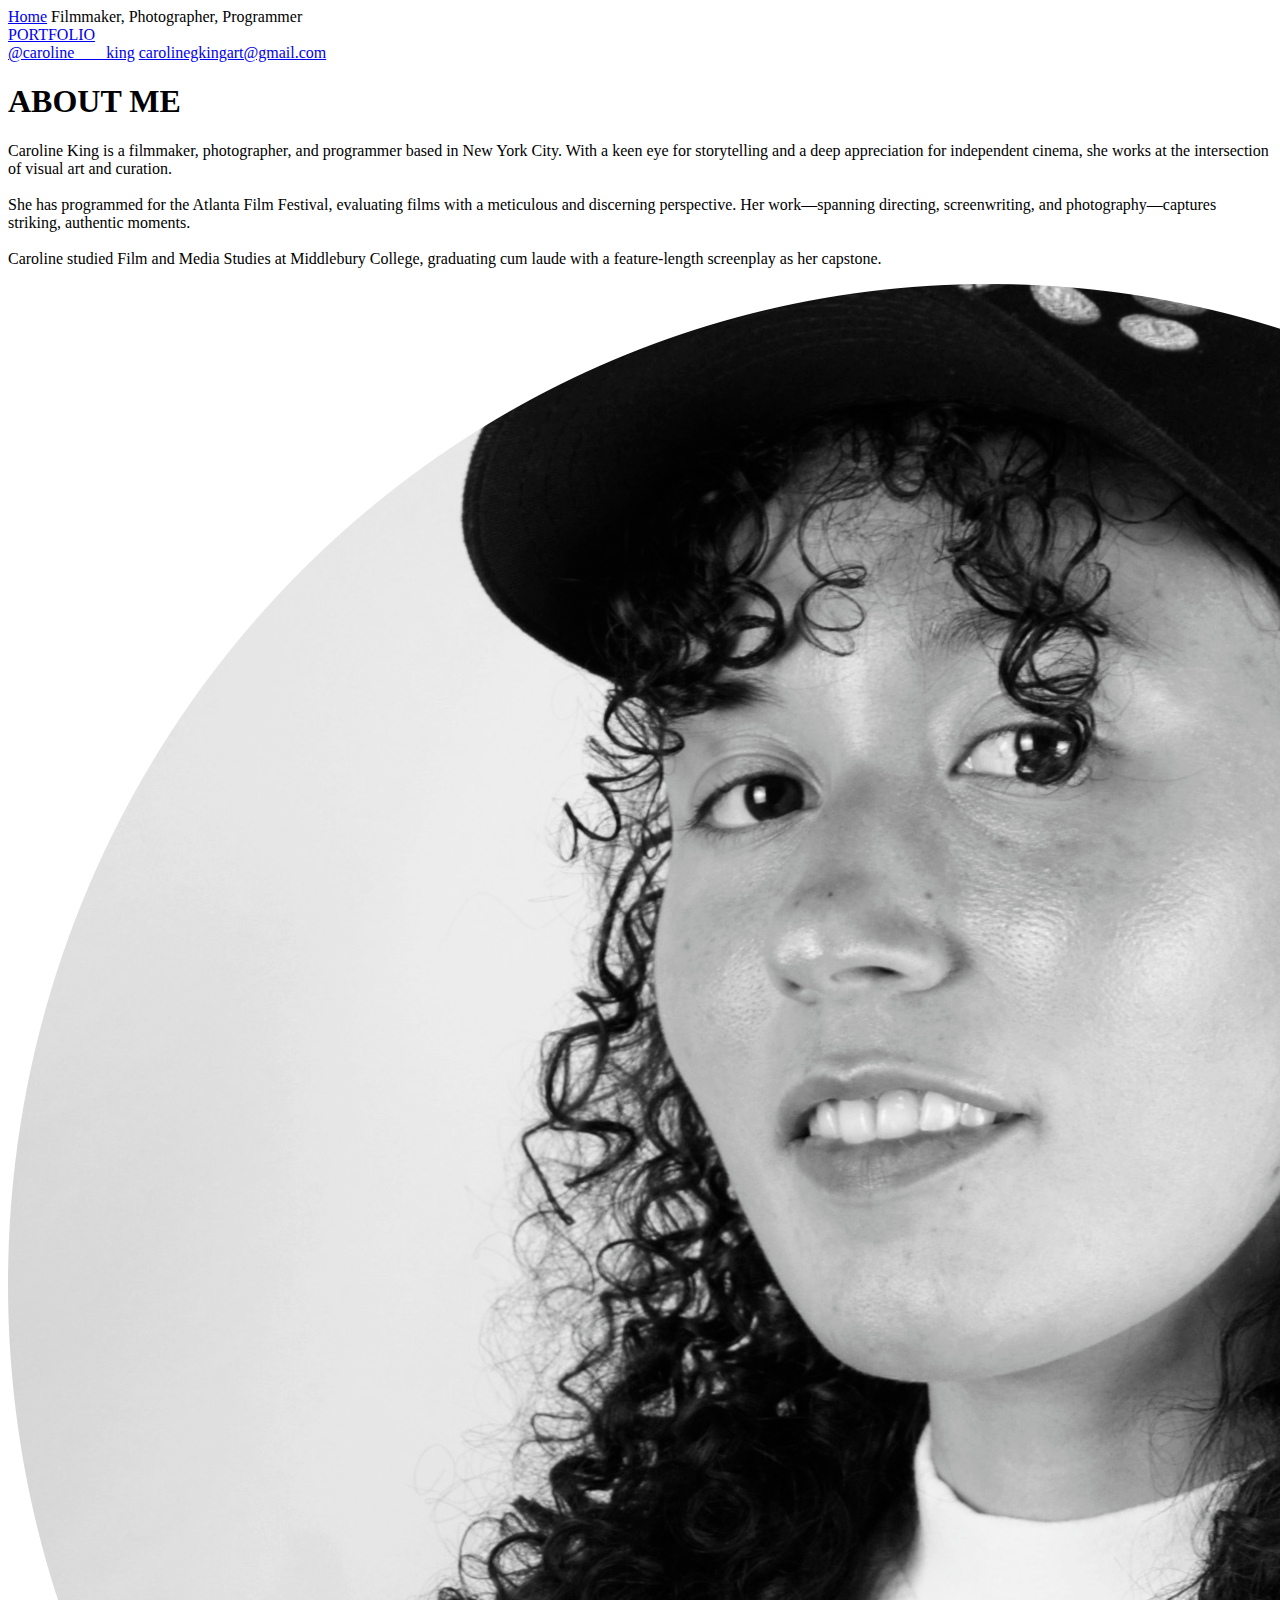
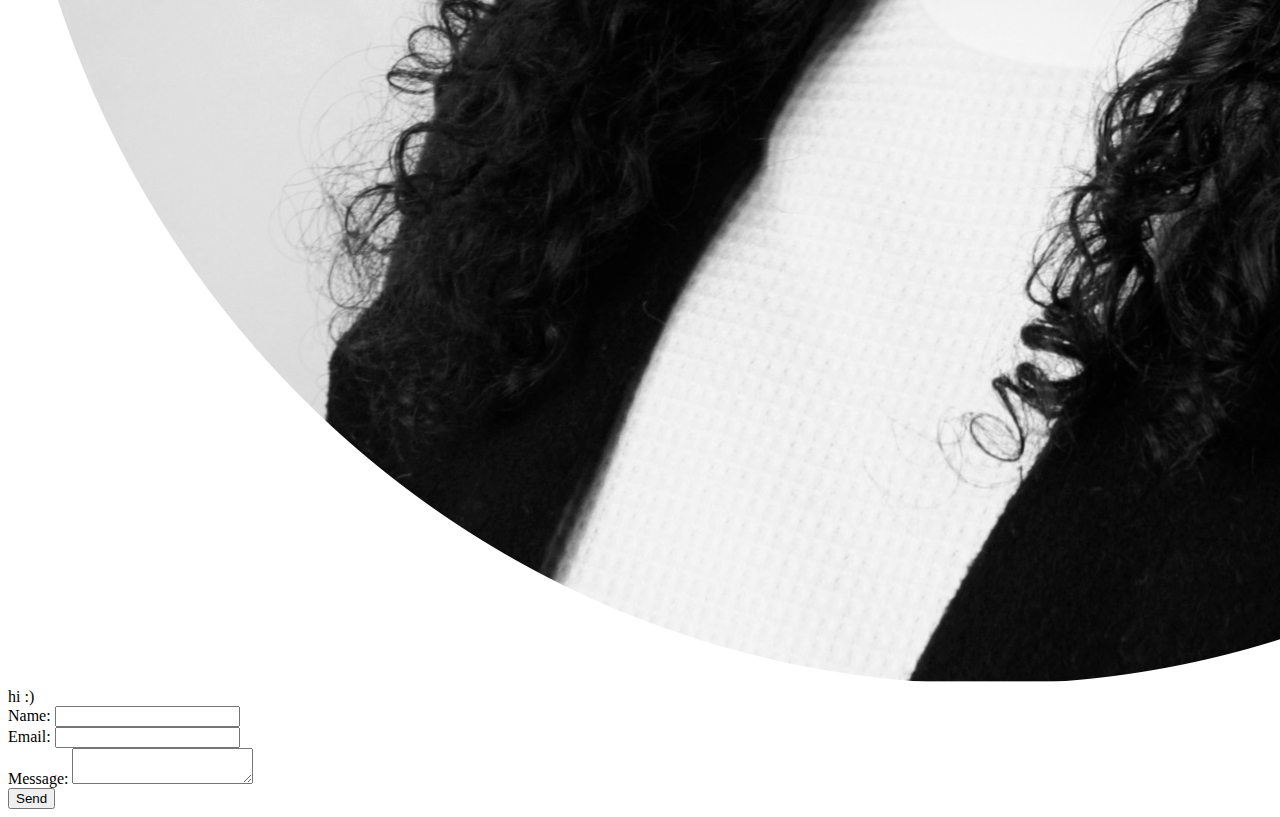
<file: about.html>
<!DOCTYPE html>
<html lang="en">
<head>
    <meta charset="UTF-8" />
    <meta name="viewport" content="width=device-width, initial-scale=1" />
    <title>ABOUT ME</title>
      <link href="https://fonts.googleapis.com/css2?family=Inter:wght@400;600&display=swap" rel="stylesheet" />
    <link rel="stylesheet" href="about.css" />
</head>
<body class="about-page">
    <!-- Top Bar from homepage -->
    <div class="top-bar">
        <div class="name">
            <a href="index.html">Home</a>
            <span class="tagline">Filmmaker, Photographer, Programmer</span>
        </div>
        <div class="center">
            <a href="portfolio.html">PORTFOLIO</a>
        </div>
        <div class="right">
            <a href="https://www.instagram.com/caroline____king/" target="_blank">@caroline____king</a>
            <a href="mailto:carolinegkingart@email.com" class="email">carolinegkingart@gmail.com</a>
        </div>
    </div>

    <!-- About content OUTSIDE of the top bar -->
   <div class="about-container">
    <div class="about-text">
        <h1 class="about-title">ABOUT ME</h1>
        <p>
            Caroline King is a filmmaker, photographer, and programmer based in New York City. With a keen eye for storytelling and a deep appreciation for independent cinema, she works at the intersection of visual art and curation.
            <br><br>
            She has programmed for the Atlanta Film Festival, evaluating films with a meticulous and discerning perspective. Her work—spanning directing, screenwriting, and photography—captures striking, authentic moments.
            <br><br>
            Caroline studied Film and Media Studies at Middlebury College, graduating cum laude with a feature-length screenplay as her capstone.
        </p>
    </div>
    <div class="headshot-wrapper">
        <img src="CarotheKing.PNG" alt="Caroline King Headshot" class="headshot">
         <div class="headshot-hover-text">hi :)</div>
    </div>
</div>
    <form action="https://formspree.io/f/yourformid" method="POST">
  <label>
    Name:
    <input type="text" name="name" required />
  </label>
  <br/>
  <label>
    Email:
    <input type="email" name="_replyto" required />
  </label>
  <br/>
  <label>
    Message:
    <textarea name="message" required></textarea>
  </label>
  <br/>
  <button type="submit">Send</button>
</form>
</body>
</html>
</file>
<file: oldindex.html>
<!DOCTYPE html>
<html lang="en">
<head>
    <meta charset="UTF-8">
    <meta name="viewport" content="width=device-width, initial-scale=1.0">
    <title>Home</title>

    <!-- Google Font -->
    <link rel="preconnect" href="https://fonts.googleapis.com">
    <link rel="preconnect" href="https://fonts.gstatic.com" crossorigin>
    <link href="https://fonts.googleapis.com/css2?family=Playwrite+IT+Moderna:wght@100..400&display=swap" rel="stylesheet">

    <link rel="stylesheet" href="index.css">
</head>
<body>
    <h1 class="hero-text">
        <a href="about.html">Caroline King</a>
    </h1>
    <div class="container">
        <p><a href="portfolio.html">i. portfolio</a></p>
    </div>
</body>
</html>
</file>
<file: about.css>

</file>
<file: index.css>
/* Portfolio Page Styles */
body {
    background: black;
    color: white;
    margin: 0;
    padding: 0;
    font-family: 'Arial', sans-serif; /* Change to a more minimal font if needed */
}

/* Top Bar */
.top-bar {
    display: flex;
    justify-content: space-between;
    align-items: center;
    width: 100%;
    padding: 15px 30px; /* Increased padding for better spacing */
    font-size: 12px;
    letter-spacing: 1px;
    text-transform: uppercase;
    position: fixed;
    top: 0;
    left: 0;
    background: black;
    z-index: 100;
    white-space: nowrap; /* Prevents text from breaking into new lines */
}

/* Make sure all text stays in a line */
.top-bar div {
    flex: 1;
    display: flex;
    align-items: center;
}

/* Left-aligned name */
.top-bar .name {
    justify-content: flex-start;
}

/* Tagline */
.top-bar .name .tagline {
    font-size: 10px;
    margin-left: 10px; /* Slightly adjusted for better balance */
    font-weight: normal;
    opacity: 0.8;
}

/* Centered Portfolio */
.top-bar .center {
    justify-content: center;
    flex-grow: 1; /* Ensures better centering */
    text-align: center;
}

/* Right-aligned links */
.top-bar .right {
    justify-content: flex-end;
    padding-right: 20px; /* Extra spacing for email alignment */
}

/* Links */
.top-bar a {
    color: white;
    text-decoration: none;
    margin: 0 12px; /* Slightly increased spacing */
    transition: opacity 0.3s ease, letter-spacing 0.2s ease;
}

.top-bar a:hover {
    opacity: 0.7;
    letter-spacing: 1.2px; /* Slight movement for a dynamic effect */
}

/* Email Spacing */
.top-bar .right .email {
    margin-left: 15px; /* Moves email address over slightly */
}

/* Portfolio Page Gallery */
.portfolio-gallery {
    display: flex;
    justify-content: center;
    align-items: flex-start;
    gap: 10px; /* Adjust spacing between images */
    height: 100vh; /* Full screen height */
    overflow-y: scroll; /* Enables seamless scrolling */
    padding: 50px 20px 20px; /* Extra padding to avoid overlap with fixed top bar */
}

/* Individual Images */
.portfolio-gallery img {
    width: auto; /* Keeps original aspect ratio */
    height: 100vh; /* Ensures both images match in height */
    object-fit: cover; /* Crops and fills space if needed */
}
/* Recent Highlights Section */
.recent-highlights {
    padding: 60px 20px;
    background-color: black;
    color: white;
    text-align: center;
}

.recent-highlights h2 {
    font-size: 24px;
    margin-bottom: 40px;
    letter-spacing: 2px;
    font-weight: normal;
    text-transform: uppercase;
    font-family: 'Arial', sans-serif;
}

/* Grid Layout */
.highlights-grid {
    display: flex;
    flex-wrap: wrap;
    justify-content: center;
    gap: 30px;
}

/* Individual Highlight Card */
.highlight-item {
    max-width: 300px;
    text-align: left;
}

/* Highlight Images */
.highlight-item img {
    width: 100%;
    height: auto;
    border-radius: 6px;
    box-shadow: 0 6px 20px rgba(255, 255, 255, 0.1);
    transition: transform 0.3s ease;
}

.highlight-item img:hover {
    transform: scale(1.02);
}

/* Highlight Text */
.highlight-item p {
    margin-top: 10px;
    font-size: 13px;
    line-height: 1.4;
    font-family: 'Arial', sans-serif;
    color: #ccc;
}
/* 📱 Mobile Responsiveness (iPhones + small screens) */
@media (max-width: 600px) {
    .top-bar {
        flex-direction: column;
        align-items: flex-start;
        padding: 15px 20px;
        height: auto;
    }

    .top-bar .name,
    .top-bar .center,
    .top-bar .right {
        justify-content: flex-start;
        width: 100%;
        padding: 6px 0;
        text-align: left;
        margin-bottom: 5px;
    }

    .top-bar .center {
        justify-content: center;
        text-align: center;
    }

    .top-bar .right {
        justify-content: flex-end;
    }

    .top-bar .right a {
        margin: 0 6px 6px 0;
        display: inline-block;
    }

    .portfolio-gallery {
        flex-direction: column;
        align-items: center;
        height: auto;
        padding: 100px 10px 20px; /* Top padding accounts for fixed top bar */
    }

    .portfolio-gallery img {
        width: 100%;
        height: auto;
        max-width: 100%;
    }

    .highlights-grid {
        flex-direction: column;
        gap: 20px;
    }

    .highlight-item {
        max-width: 100%;
        padding: 0 10px;
    }

    .recent-highlights h2 {
        font-size: 18px;
    }

    .highlight-item p {
        font-size: 12px;
    }
}
</file>
